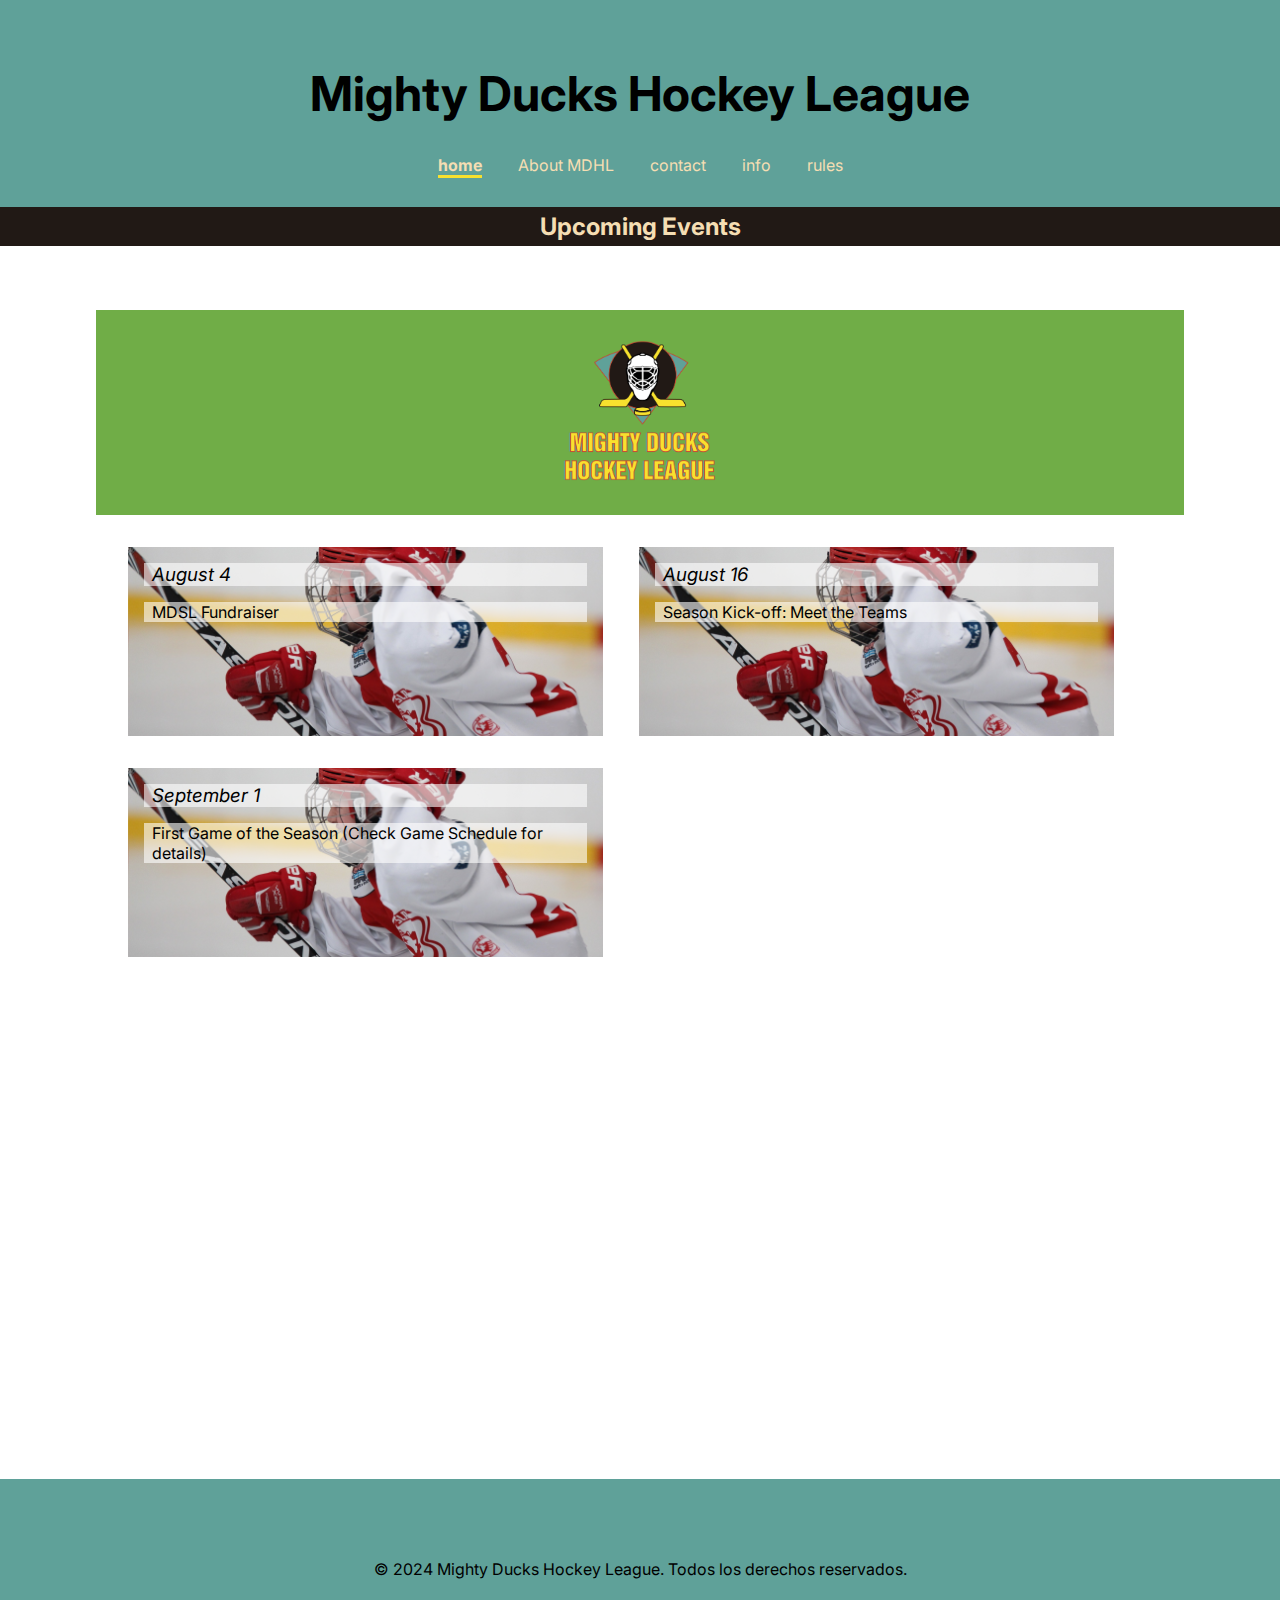
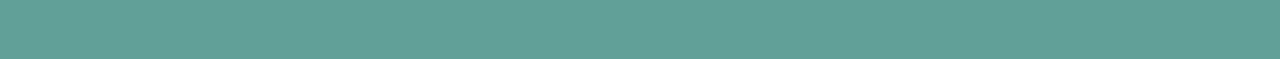
<file: index.html>
<!DOCTYPE html>
<html lang="en">
  <head>
    <meta charset="UTF-8" >
    <meta name="viewport" content="width=device-width, initial-scale=1.0" >
    <title>Document</title>
    <link rel="preconnect" href="https://fonts.googleapis.com" >
    <link rel="preconnect" href="https://fonts.gstatic.com" crossorigin >
    <link
      href="https://fonts.googleapis.com/css2?family=Bebas+Neue&family=Inter:wght@100..900&family=Montserrat:ital@0;1&family=Oswald:wght@200..700&display=swap"
      rel="stylesheet"
    >
    <!-- <link rel="stylesheet" href="./styles/styles.css" > -->
    <link rel="stylesheet" href="./styles/styles2.css">
  </head>
  <body>
    <header>
      <h1>Mighty Ducks Hockey League</h1>
      <!-- <img src="./assets/images/Logo_Mighty_ducks-01.png" alt="main_logo" width="150"> -->
      <nav>
        <div class="nav-element--container">
          <a class="active" href="#">home</a>
          <a href="./pages/about.html">About MDHL</a>
          <a href="./pages/contact.html">contact</a>
          <a href="./pages/game_info.html">info</a>
          <a href="./pages/rules.html">rules</a>
        </div>
      </nav>
      <div class="header-banner"></div>
      <h2>Upcoming Events</h2>
    </header>
    <main>
        <aside class="aside_image--container">
          <img
            src="./assets/images/Logo_Mighty_ducks-01.png"
            alt="hockey_player"
          >
        </aside>
        <div class="text--container">
          <article class="article--text">
            <h3>August 4</h3>
            <p>MDSL Fundraiser</p>
          </article>
          <article>
            <h3>August 16</h3>
            <p>Season Kick-off: Meet the Teams</p>
          </article>
          <article>
            <h3>September 1</h3>
            <p>First Game of the Season (Check Game Schedule for details)</p>
          </article>
        </div>
    </main>
  <footer>
          <p>&copy; 2024 Mighty Ducks Hockey League. Todos los derechos reservados.</p>
      </div>
  </footer></body>
</html>
</file>
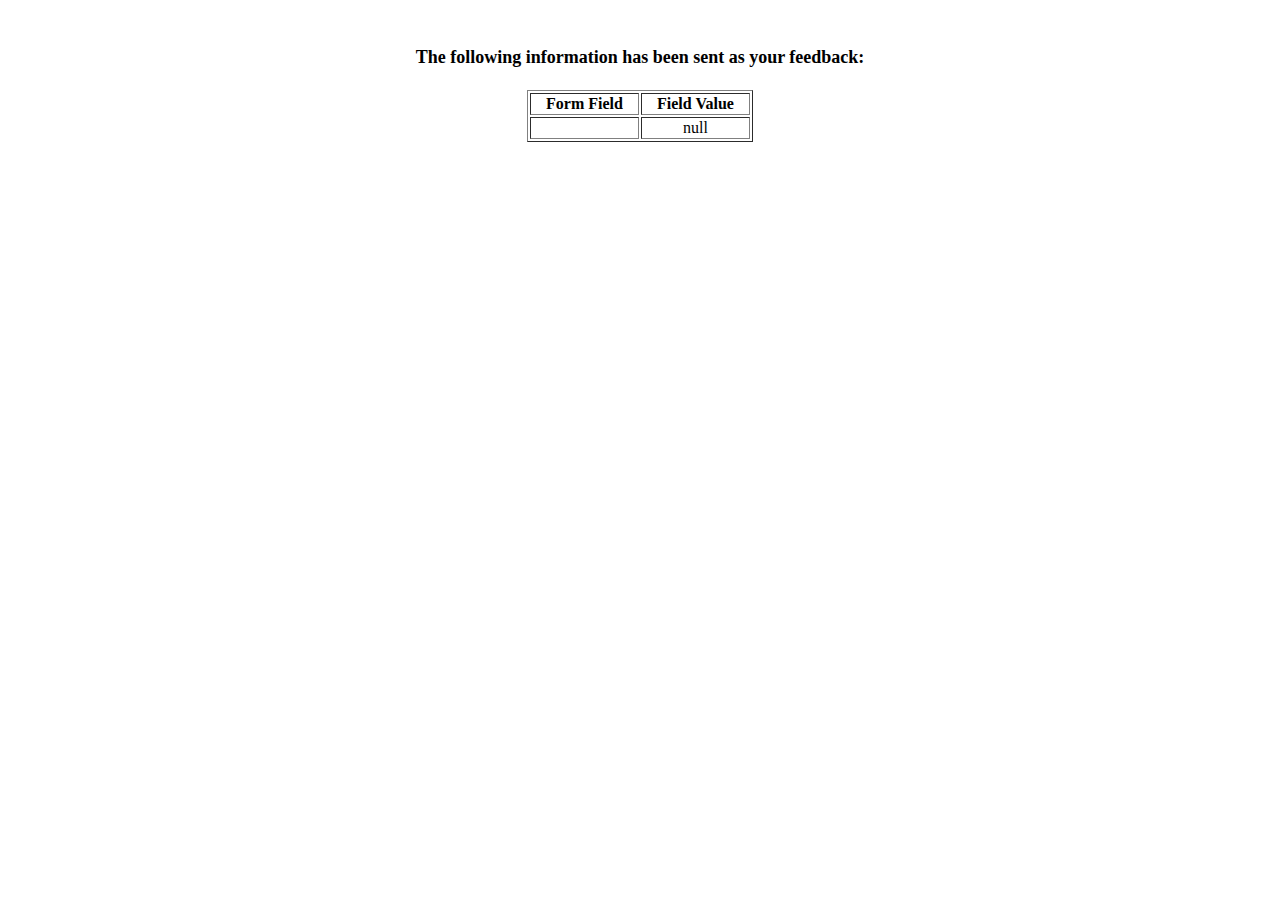
<file: show_data.html>
<html>
<head>
<title>Feedback Sent</title>
</head>
<body>
<p align=center>&nbsp;</p>
<h1 align=center><font size="+1">The following information has been sent as your
  feedback:</font></h1>

<table border="1" align=center width="226">
  <tr>
    <th align="center">Form Field</th>
    <th align="center">Field Value</th>
  </tr>

<script language="javascript">
var args = location.search.substr(1).split('&');
for (var i = 0; i < args.length; ++i) {
  var parts = args[i].split('=');
  if (parts != null) {
    var field = parts[0];
    var value = parts[1];
    if (value == null) {
      value = "null"
    }
    else {
      value = '"' + unescape(value.replace(/\+/g, ' ')) + '"';
    }

    document.writeln('<tr><td align="center">' + field + '</td>');
    document.writeln('<td align="center">' + value + '</td></tr>');
  }
}
</script>

<noscript>
<tr><td>
<p>You need to turn on Javascript in your browser.</p>

<p>In Microsoft Internet Explorer 4 or greater:</p>
<ul>
<li>From the "Tools" menu (in IE 4, it's the "View" menu), select "Internet Options".</li>
<li>Click on the "Security" tab.</li>
<li>Click on the "Custom Level" button. (In IE 4, select "Custom"
and then click on "Settings...".)</li>
<li>Under "Active scripting" make sure "Enable" is selected.</li>
</ul>

<p>In Netscape version 4 or greater:</p>
<ul>
<li>From the <b>Edit</b> menu, select <b>Preferences</b>.</li>
<li>In the <b>Category</b> list on the left, click on the word "Advanced".</li>
<li>In the panel on the right, make sure "Enable JavaScript" is checked.</li>
<li>Click the <b>OK</b> button.</li>
</ul>

</td></tr>
</noscript>

</table>
</body>
</html>
</file>
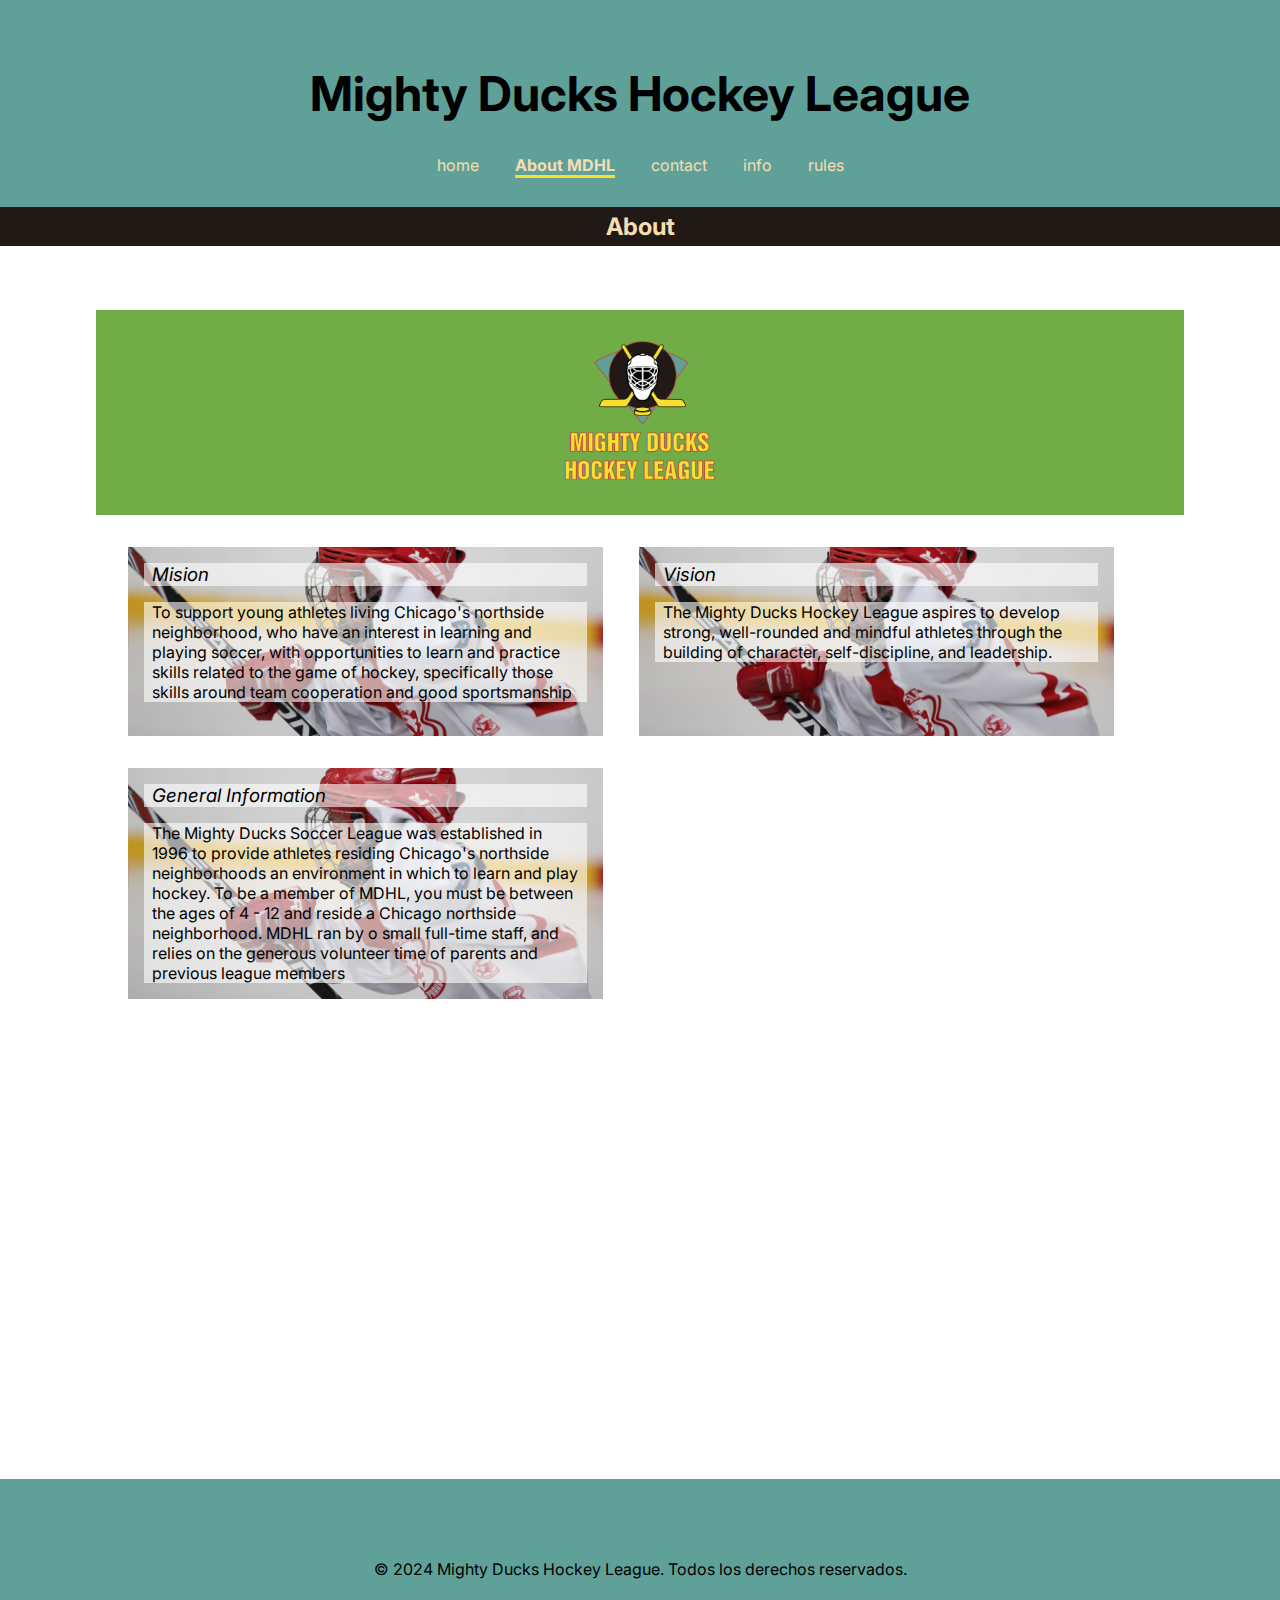
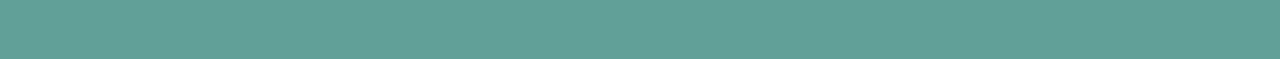
<file: pages/about.html>
<!DOCTYPE html>
<html lang="en">
  <head>
    <meta charset="UTF-8" >
    <meta name="viewport" content="width=device-width, initial-scale=1.0" >
    <link rel="preconnect" href="https://fonts.googleapis.com" >
    <link rel="preconnect" href="https://fonts.gstatic.com" crossorigin >
    <link
      href="https://fonts.googleapis.com/css2?family=Bebas+Neue&family=Inter:wght@100..900&family=Montserrat:ital@0;1&family=Oswald:wght@200..700&display=swap"
      rel="stylesheet"
    >
    <!-- <link rel="stylesheet" href="../styles/styles.css" > -->
    <link rel="stylesheet" href="../styles/styles2.css" >
    <title>Document</title>
  </head>
  <body>
    <header>
      <h1>Mighty Ducks Hockey League</h1>
      <nav>
        <div class="nav-element--container">
          <a href="../index.html">home</a>
          <a class="active" href="#">About MDHL</a>
          <a href="./contact.html">contact</a>
          <a href="./game_info.html">info</a>
          <a href="./rules.html">rules</a>
        </div>
      </nav>
      <div class="header-banner"></div>
      <h2>About</h2>
    </header>

    <main>
      <section>
        <aside class="aside_image--container">
          <img
            src="../assets/images/Logo_Mighty_ducks-01.png"
            alt="hockey_player"
          >
        </aside>
        <div class="text--container">
          <article>
            <h3>Mision</h3>
            <p>
              To support young athletes living Chicago's northside neighborhood,
              who have an interest in learning and playing soccer, with
              opportunities to learn and practice skills related to the game of
              hockey, specifically those skills around team cooperation and good
              sportsmanship
            </p>
          </article>
          <article>
            <h3>Vision</h3>
            <p>
              The Mighty Ducks Hockey League aspires to develop strong,
              well-rounded and mindful athletes through the building of
              character, self-discipline, and leadership.
            </p>
          </article>
          <article>
            <h3>General Information</h3>
            <p>
              The Mighty Ducks Soccer League was established in 1996 to provide
              athletes residing Chicago's northside neighborhoods an environment
              in which to learn and play hockey. To be a member of MDHL, you
              must be between the ages of 4 - 12 and reside a Chicago northside
              neighborhood. MDHL ran by o small full-time staff, and relies on
              the generous volunteer time of parents and previous league members
            </p>
          </article>
        </div>
      </section>
    </main>
  <footer>
          <p>&copy; 2024 Mighty Ducks Hockey League. Todos los derechos reservados.</p>
      </div>
  </footer></body>
</html>
</file>
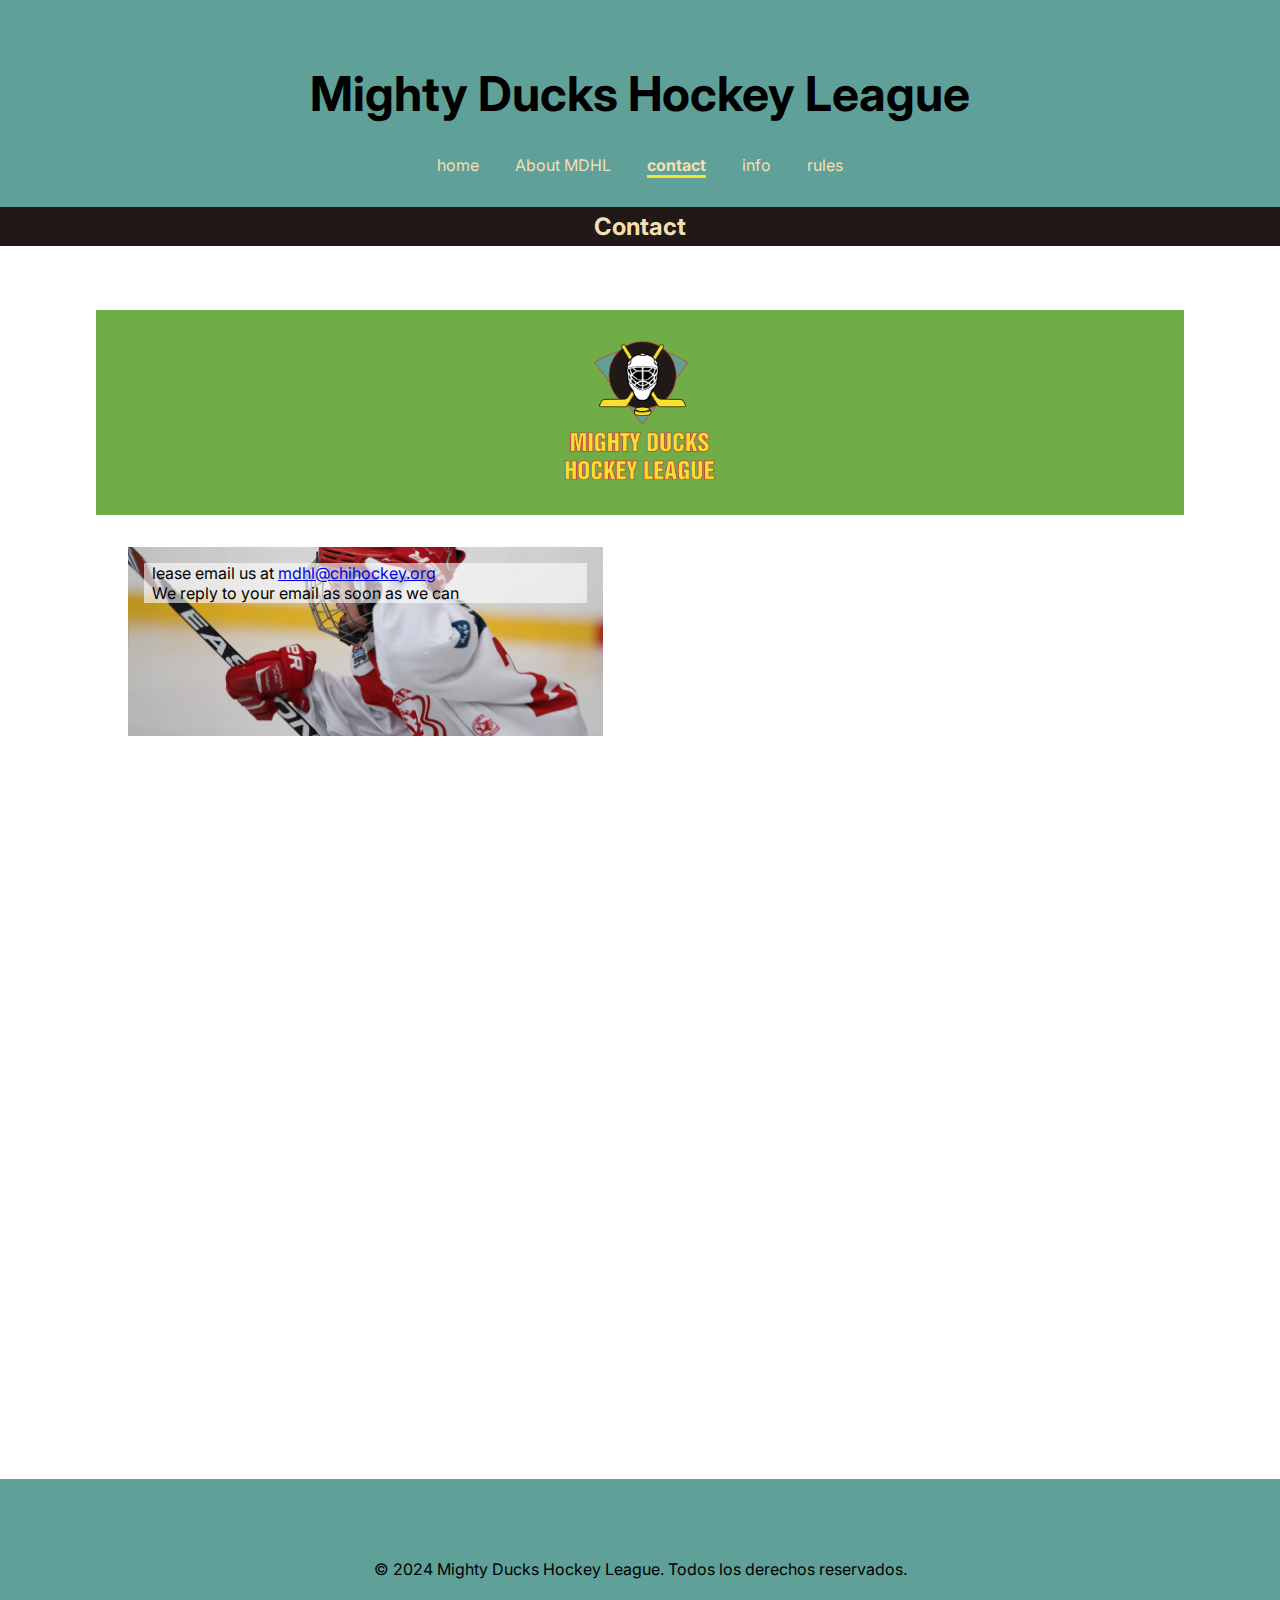
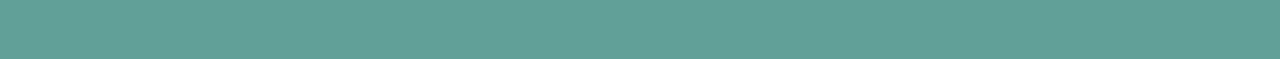
<file: pages/contact.html>
<!DOCTYPE html>
<html lang="en">
  <head>
    <meta charset="UTF-8" >
    <meta name="viewport" content="width=device-width, initial-scale=1.0" >
    <title>Document</title>
    <link rel="preconnect" href="https://fonts.googleapis.com" >
    <link rel="preconnect" href="https://fonts.gstatic.com" crossorigin >
    <link
      href="https://fonts.googleapis.com/css2?family=Bebas+Neue&family=Inter:wght@100..900&family=Montserrat:ital@0;1&family=Oswald:wght@200..700&display=swap"
      rel="stylesheet"
    >
    <!-- <link rel="stylesheet" href="../styles/styles.css" > -->
    <link rel="stylesheet" href="../styles/styles2.css">
  </head>
  <body>
    <header>
      <h1>Mighty Ducks Hockey League</h1>
      <!-- <img src="./assets/images/Logo_Mighty_ducks-01.png" alt="main_logo" width="150"> -->
      <nav>
        <div class="nav-element--container">
          <a href="../index.html">home</a>
          <a href="./about.html">About MDHL</a>
          <a class="active" href="#">contact</a>
          <a href="./game_info.html">info</a>
          <a href="./rules.html">rules</a>
        </div>
      </nav>
      <div class="header-banner"></div>
      <h2>Contact</h2>
    </header>

    <main>
      <section>
        <aside class="aside_image--container">
          <img
            src="../assets/images/Logo_Mighty_ducks-01.png"
            alt="hockey_player"
          >
        </aside>
        <div class="text--container">
          <article>
          <p>lease email us at <a href="mailto:mdhl@chihockey.org">mdhl@chihockey.org</a></p>
          <p>We reply to your email as soon as we can</p>
        </article>  
        </div>
      </section>
    </main>
  <footer>
          <p>&copy; 2024 Mighty Ducks Hockey League. Todos los derechos reservados.</p>
      </div>
  </footer></body>
</html>
</file>
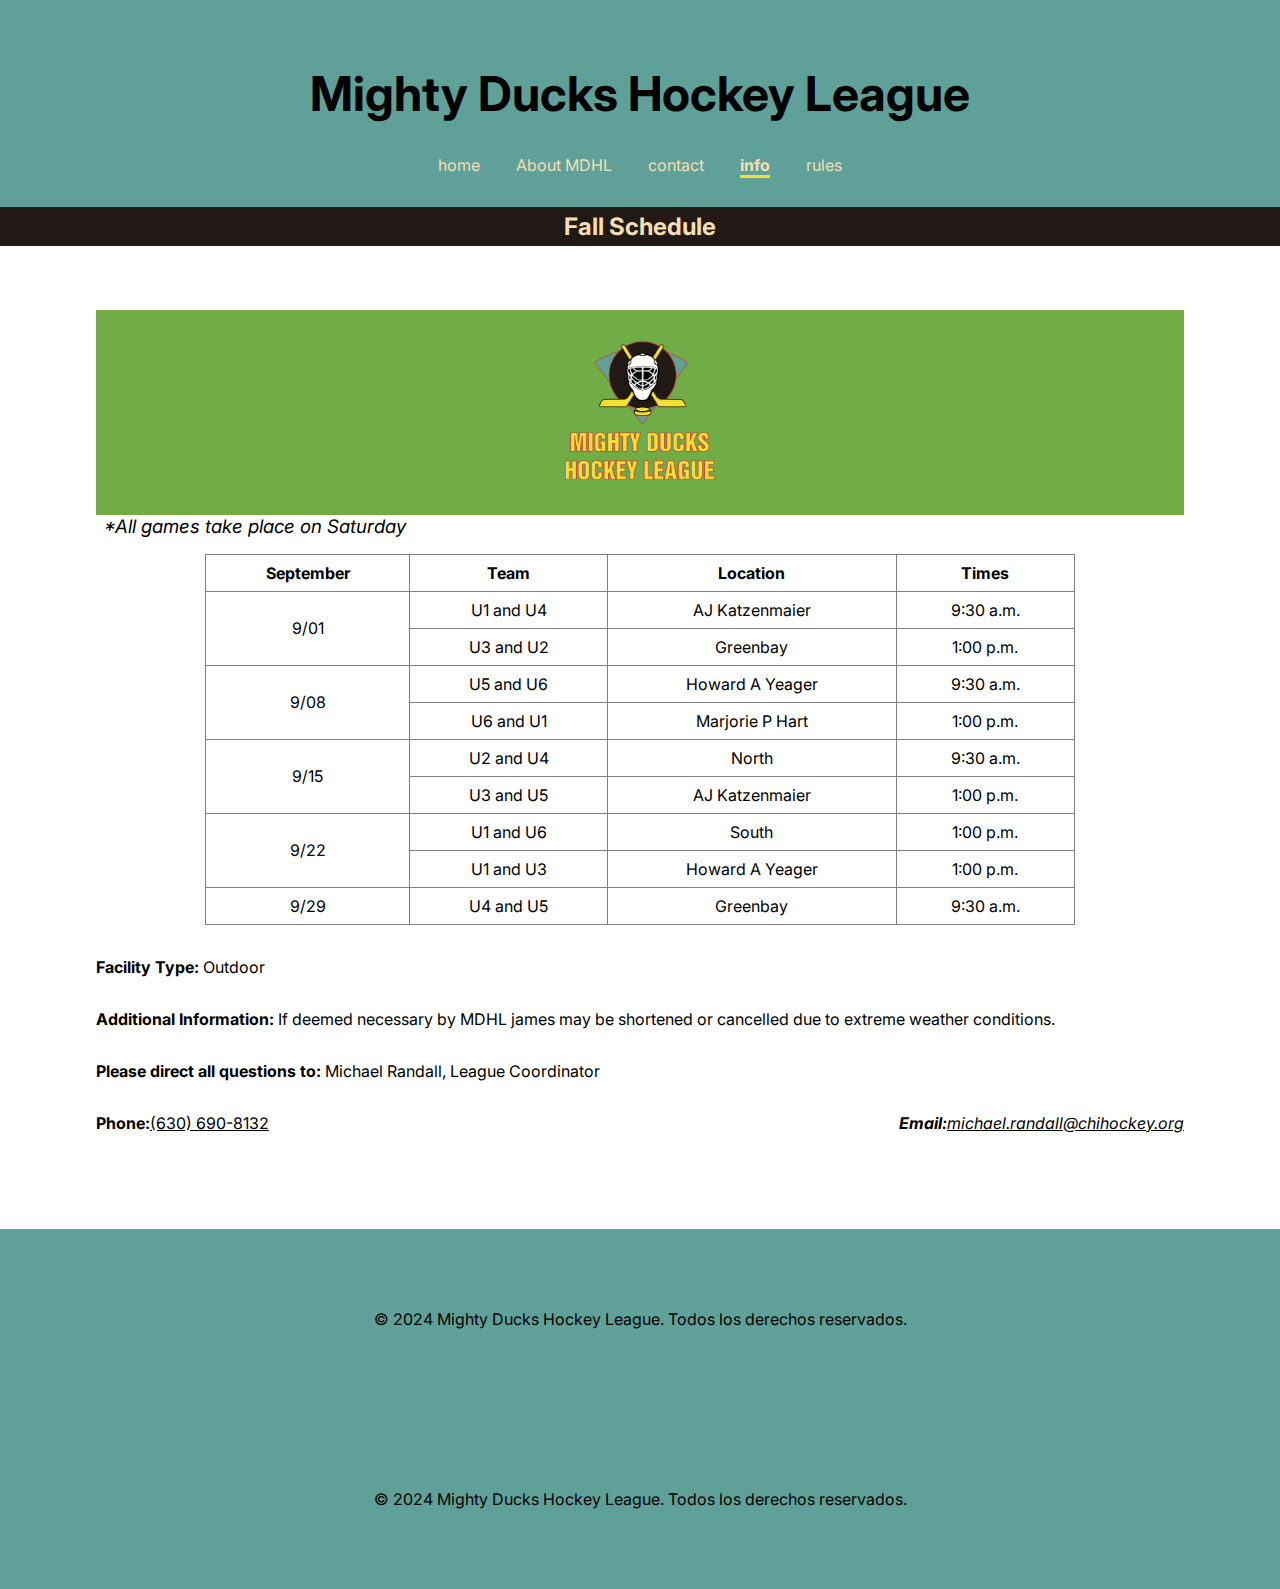
<file: pages/game_info.html>
<!DOCTYPE html>
<html lang="en">
  <head>
    <meta charset="UTF-8" >
    <meta name="viewport" content="width=device-width, initial-scale=1.0" >
    <title>Mighty Ducks Hockey League</title>
    <link rel="preconnect" href="https://fonts.googleapis.com" >
    <link rel="preconnect" href="https://fonts.gstatic.com" crossorigin >
    <link
      href="https://fonts.googleapis.com/css2?family=Bebas+Neue&family=Inter:wght@100..900&family=Montserrat:ital@0;1&family=Oswald:wght@200..700&display=swap"
      rel="stylesheet"
    >
    <!-- <link rel="stylesheet" href="../styles/styles.css" > -->
    <link rel="stylesheet" href="../styles/styles2.css" >
  </head>
  <body>
    <header>
      <h1>Mighty Ducks Hockey League</h1>
      <!-- <img src="./assets/images/Logo_Mighty_ducks-01.png" alt="main_logo" width="150"> -->
      <nav>
        <div class="nav-element--container">
          <a href="../index.html">home</a>
          <a href="./about.html">About MDHL</a>
          <a href="./contact.html">contact</a>
          <a class="active" href="#">info</a>
          <a href="./rules.html">rules</a>
        </div>
      </nav>
      <div class="header-banner"></div>
      <h2>Fall Schedule</h2>
    </header>

    <main>
      <aside class="aside_image--container">
        <img
          src="../assets/images/Logo_Mighty_ducks-01.png"
          alt="hockey_player"
        >
      </aside>
      <h3>*All games take place on Saturday</h3>
      <table border="1">
        <thead>
          <tr>
            <th>September</th>
            <th>Team</th>
            <th>Location</th>
            <th>Times</th>
          </tr>
        </thead>
        <tbody>
          <tr>
            <td rowspan="2">9/01</td>
            <td>U1 and U4</td>
            <td>AJ Katzenmaier</td>
            <td>9:30 a.m.</td>
          </tr>
          <tr>
            <!-- <td>9/01</td> -->
            <td>U3 and U2</td>
            <td>Greenbay</td>
            <td>1:00 p.m.</td>
          </tr>
          <tr>
            <td rowspan="2">9/08</td>
            <td>U5 and U6</td>
            <td>Howard A Yeager</td>
            <td>9:30 a.m.</td>
          </tr>
          <tr>
            <!-- <td>9/08</td> -->
            <td>U6 and U1</td>
            <td>Marjorie P Hart</td>
            <td>1:00 p.m.</td>
          </tr>
          <tr>
            <td rowspan="2">9/15</td>
            <td>U2 and U4</td>
            <td>North</td>
            <td>9:30 a.m.</td>
          </tr>
          <tr>
            <!-- <td>9/15</td> -->
            <td>U3 and U5</td>
            <td>AJ Katzenmaier</td>
            <td>1:00 p.m.</td>
          </tr>
          <tr>
            <td rowspan="2">9/22</td>
            <td>U1 and U6</td>
            <td>South</td>
            <td>1:00 p.m.</td>
          </tr>
          <tr>
            <td>U1 and U3</td>
            <td>Howard A Yeager</td>
            <td>1:00 p.m.</td>
          </tr>
          <tr>
            <td>9/29</td>
            <td>U4 and U5</td>
            <td>Greenbay</td>
            <td>9:30 a.m.</td>
          </tr>
        </tbody>
      </table>
      <section class="aditional_info--container">
        <p><strong>Facility Type:</strong> Outdoor</p>
        <p>
          <strong>Additional Information:</strong> If deemed necessary by MDHL
          james may be shortened or cancelled due to extreme weather conditions.
        </p>
        <p>
          <strong>Please direct all questions to:</strong> Michael Randall,
          League Coordinator
        </p>
        <div class="close-info">
          <!-- <p><strong>Phone:</strong></p> (630) 690-8132 -->
          <div class="phone_container">
            <p><strong>Phone:</strong></p> <a href="tel:+6306908132">(630) 690-8132</a>
          </div>
          <!-- <p><strong>Email:</strong>michael.randall@chihockey.org</p> -->
          <address><p><strong>Email:</strong><a href="mailto:michael.randall@chihockey.org">michael.randall@chihockey.org</a>
        </address>        
        </div>
      </section>
    </main>
    <footer>
          <p>&copy; 2024 Mighty Ducks Hockey League. Todos los derechos reservados.</p>
      </div>
  </footer>
  
  <footer>
          <p>&copy; 2024 Mighty Ducks Hockey League. Todos los derechos reservados.</p>
      </div>
  </footer></body>
</html>
</file>
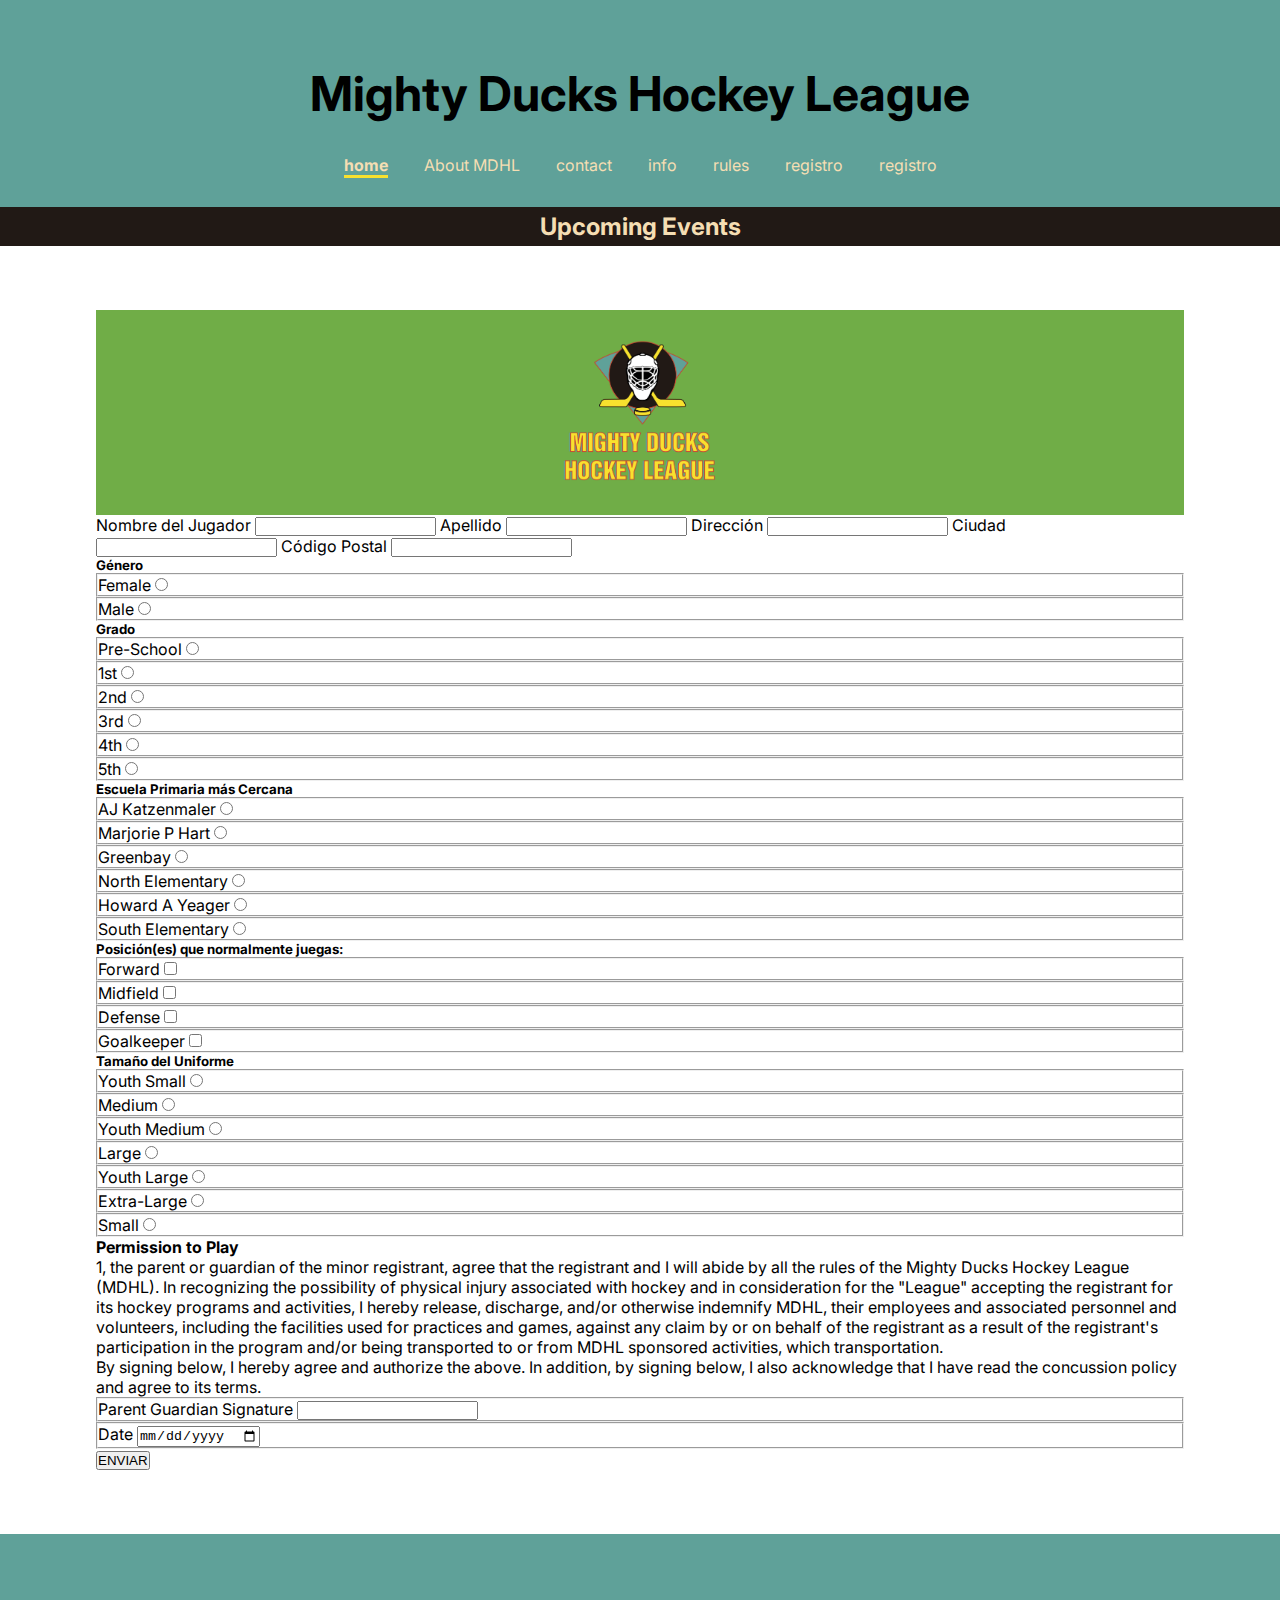
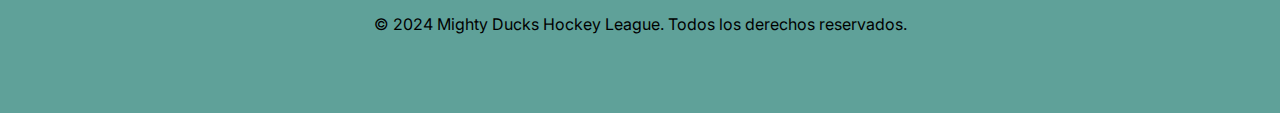
<file: pages/registration.html>
<!DOCTYPE html>
<html lang="en">
  <head>
    <meta charset="UTF-8" >
    <meta name="viewport" content="width=device-width, initial-scale=1.0" >
    <title>Mighty Ducks Hockey League</title>
    <link rel="preconnect" href="https://fonts.googleapis.com" >
    <link rel="preconnect" href="https://fonts.gstatic.com" crossorigin >
    <link
      href="https://fonts.googleapis.com/css2?family=Bebas+Neue&family=Inter:wght@100..900&family=Montserrat:ital@0;1&family=Oswald:wght@200..700&display=swap"
      rel="stylesheet"
    >
    <link rel="stylesheet" href="../styles/styles2.css" >
  </head>
  <body>
    <header>
      <h1>Mighty Ducks Hockey League</h1>
      <nav>
        <div class="nav-element--container">
          <a class="active" href="#">home</a>
          <a href="./pages/about.html">About MDHL</a>
          <a href="./pages/contact.html">contact</a>
          <a href="./pages/game_info.html">info</a>
          <a href="./pages/rules.html">rules</a>
          <a href="#">registro</a>
          <a href="#">registro</a>
        </div>
      </nav>
      <div class="header-banner"></div>
      <h2>Upcoming Events</h2>
    </header>

    <main>
      <aside class="aside_image--container">
        <img
          src="../assets/images/Logo_Mighty_ducks-01.png"
          alt="hockey_player"
        >
      </aside>
      <section class="form--container">
        <form action="../show_data.html" method="post">
          <div class="personal_info--container">
            <label for="first_name">Nombre del Jugador</label>
            <input type="text" id="first_name" name="first_name" >

            <label for="last_name">Apellido</label>
            <input type="text" id="last_name" name="last_name" >

            <label for="street_address">Dirección</label>
            <input type="text" id="street_address" name="street_address" >
            <label for="city">Ciudad</label>
            <input type="text" id="city" name="city" >

            <label for="zip_code">Código Postal</label>
            <input type="text" id="zip_code" name="zip_code" >
          </div>
          <div class="secound_info--cotainer">
            <h5 class="title_form--section">Género</h5>
            <fieldset>
              <label for="female">Female</label>
              <input type="radio" id="female" name="gender" value="female" >
            </fieldset>
            <fieldset>
              <label for="male">Male</label>
              <input type="radio" id="male" name="gender" value="male" >
            </fieldset>
          </div>

          <div class="school_info--container">
            <h5 class="title_form--section">Grado</h5>
            <fieldset>
              <label for="pre_school">Pre-School</label>
              <input
                type="radio"
                id="pre_school"
                name="grade"
                value="pre_school"
              >
            </fieldset>
            <fieldset>
              <label for="1st">1st</label>
              <input type="radio" id="1st" name="grade" value="1st" >
            </fieldset>
            <fieldset>
              <label for="2nd">2nd</label>
              <input type="radio" id="2nd" name="grade" value="2nd" >
            </fieldset>
            <fieldset>
              <label for="3rd">3rd</label>
              <input type="radio" id="3rd" name="grade" value="3rd" >
            </fieldset>
            <fieldset>
              <label for="4th">4th</label>
              <input type="radio" id="4th" name="grade" value="4th" >
            </fieldset>
            <fieldset>
              <label for="5th">5th</label>
              <input type="radio" id="5th" name="grade" value="5th" >
            </fieldset>
          </div>
          <div class="third_info--container">
            <h5 class="title_form--section">Escuela Primaria más Cercana</h5>
            <fieldset>
              <label for="AJ_Katzenmaler">AJ Katzenmaler</label>
              <input
                type="radio"
                id="AJ_Katzenmaler"
                name="closest_school"
                value="AJ Katzenmaler"
              >
            </fieldset>
            <fieldset>
              <label for="Marjorie_P_Hart">Marjorie P Hart</label>
              <input
                type="radio"
                id="Marjorie_P_Hart"
                name="closest_school"
                value="Marjorie P Hart"
              >
            </fieldset>
            <fieldset>
              <label for="Greenbay">Greenbay</label>
              <input
                type="radio"
                id="Greenbay"
                name="closest_school"
                value="Greenbay"
              >
            </fieldset>
            <fieldset>
              <label for="North_Elementary">North Elementary</label>
              <input
                type="radio"
                id="North_Elementary"
                name="closest_school"
                value="North Elementary"
              >
            </fieldset>
            <fieldset>
              <label for="Howard_A_Yeager">Howard A Yeager</label>
              <input
                type="radio"
                id="Howard_A_Yeager"
                name="closest_school"
                value="Howard A Yeager"
              >
            </fieldset>
            <fieldset>
              <label for="South_Elementary">South Elementary</label>
              <input
                type="radio"
                id="South_Elementary"
                name="closest_school"
                value="South Elementary"
              >
            </fieldset>
          </div>

          <div class="position_info--container">
            <h5 class="title_form--section">
              Posición(es) que normalmente juegas:
            </h5>
            <fieldset>
              <label for="forward">Forward</label>
              <input
                type="checkbox"
                id="forward"
                name="positions"
                value="Forward"
              >
            </fieldset>
            <fieldset>
              <label for="midfield">Midfield</label>
              <input
                type="checkbox"
                id="midfield"
                name="positions"
                value="Midfield"
              >
            </fieldset>
            <fieldset>
              <label for="defense">Defense</label>
              <input
                type="checkbox"
                id="defense"
                name="positions"
                value="Defense"
              >
            </fieldset>
            <fieldset>
              <label for="goalkeeper">Goalkeeper</label>
              <input
                type="checkbox"
                id="goalkeeper"
                name="positions"
                value="Goalkeeper"
              >
            </fieldset>
          </div>

          <div class="size_info--container">
            <h5 class="title_form--section">Tamaño del Uniforme</h5>
            <fieldset>
              <label for="youth_small">Youth Small</label>
              <input
                type="radio"
                id="youth_small"
                name="uniform_size"
                value="Youth Small"
              >
            </fieldset>
            <fieldset>
              <label for="medium">Medium</label>
              <input
                type="radio"
                id="medium"
                name="uniform_size"
                value="Medium"
              >
            </fieldset>
            <fieldset>
              <label for="youth_medium">Youth Medium</label>
              <input
                type="radio"
                id="youth_medium"
                name="uniform_size"
                value="Youth Medium"
              >
            </fieldset>
            <fieldset>
              <label for="large">Large</label>
              <input
                type="radio"
                id="large"
                name="uniform_size"
                value="Large"
              >
            </fieldset>
            <fieldset>
              <label for="youth_large">Youth Large</label>
              <input
                type="radio"
                id="youth_large"
                name="uniform_size"
                value="Youth Large"
              >
            </fieldset>
            <fieldset>
              <label for="extra_large">Extra-Large</label>
              <input
                type="radio"
                id="extra_large"
                name="uniform_size"
                value="Extra-Large"
              >
            </fieldset>
            <fieldset>
              <label for="small">Small</label>
              <input
                type="radio"
                id="small"
                name="uniform_size"
                value="Small"
              >
            </fieldset>
          </div>
          <div class="permission_sign--container">
            <p><strong>Permission to Play</strong></p>
            <p>
              1, the parent or guardian of the minor registrant, agree that the
              registrant and I will abide by all the rules of the Mighty Ducks
              Hockey League (MDHL). In recognizing the possibility of physical
              injury associated with hockey and in consideration for the
              "League" accepting the registrant for its hockey programs and
              activities, I hereby release, discharge, and/or otherwise
              indemnify MDHL, their employees and associated personnel and
              volunteers, including the facilities used for practices and games,
              against any claim by or on behalf of the registrant as a result of
              the registrant's participation in the program and/or being
              transported to or from MDHL sponsored activities, which
              transportation.
            </p>
            <p>
              By signing below, I hereby agree and authorize the above. In
              addition, by signing below, I also acknowledge that I have read
              the concussion policy and agree to its terms.
            </p>
            <div class="signature--container">
              <fieldset>
                <label for="parent_signature">Parent Guardian Signature</label>
                <input
                  type="text"
                  id="parent_signature"
                  name="parent_signature"
                >
              </fieldset>
              <fieldset>
                <label for="date">Date</label>
                <input type="date" id="date" name="date" >
              </fieldset>
            </div>
          </div>
          <button type="submit">ENVIAR</button>
        </form>
      </section>
    </main>
    <footer>
      <p>
        &copy; 2024 Mighty Ducks Hockey League. Todos los derechos reservados.
      </p>
    </footer>
  </body>
</html>
</file>
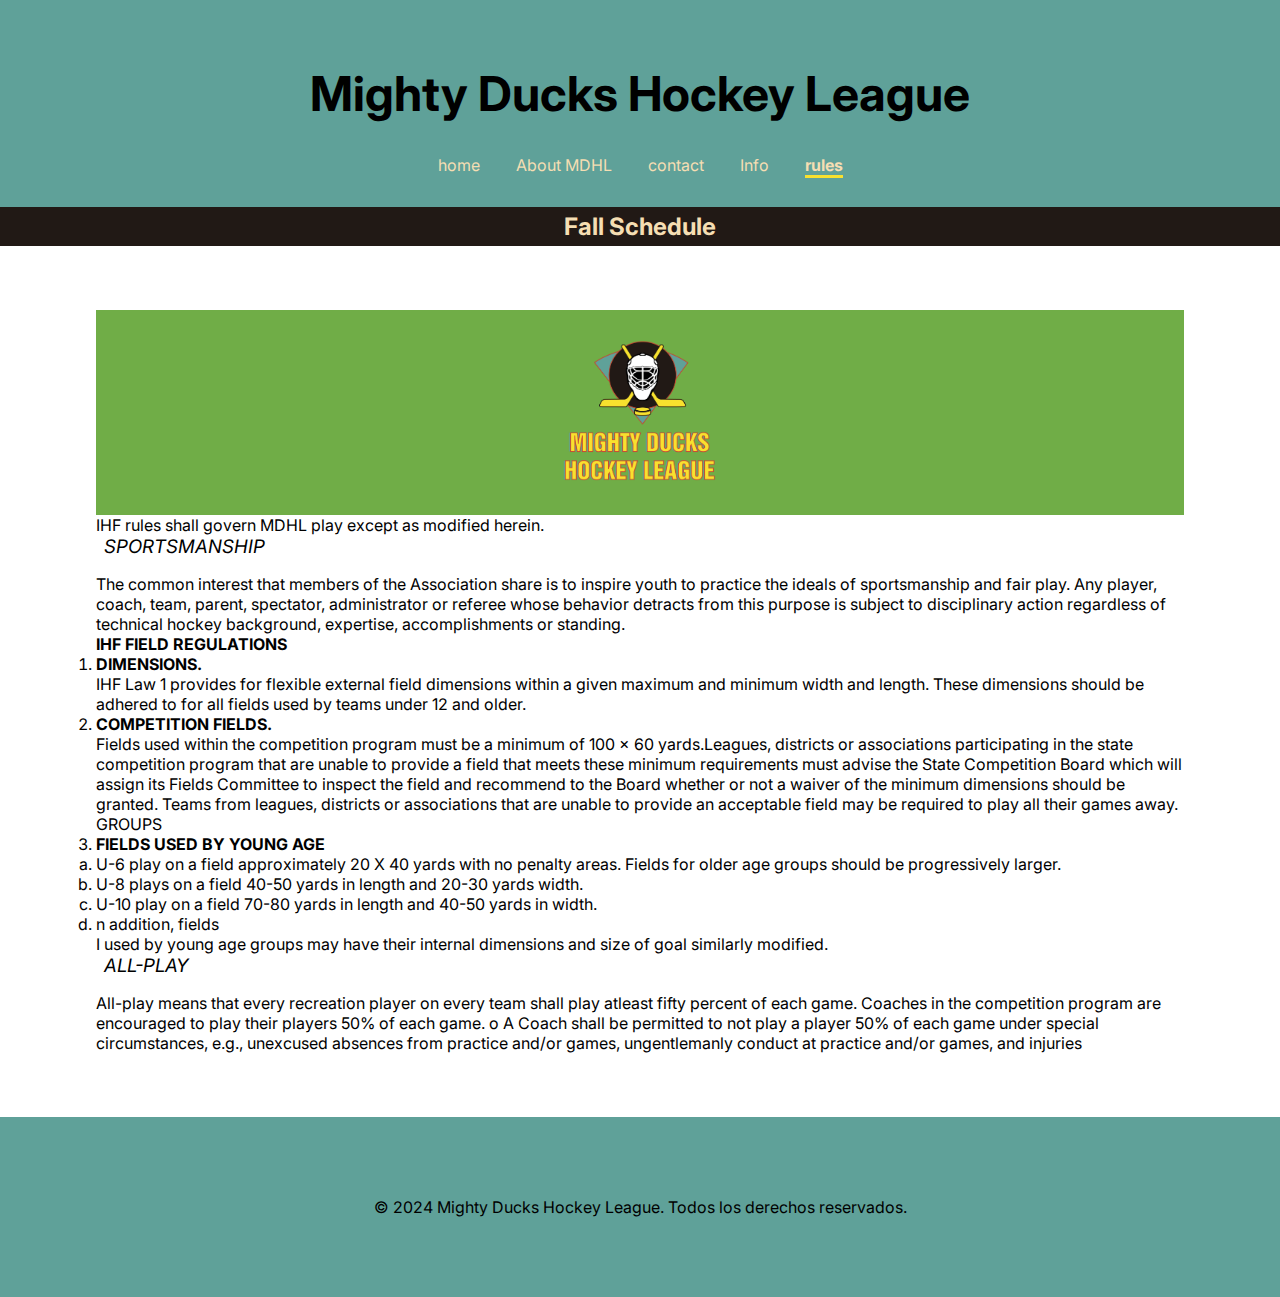
<file: pages/rules.html>
<!DOCTYPE html>
<html lang="en">
  <head>
    <meta charset="UTF-8" >
    <meta name="viewport" content="width=device-width, initial-scale=1.0" >
    <title>Document</title>
    <link rel="preconnect" href="https://fonts.googleapis.com" >
    <link rel="preconnect" href="https://fonts.gstatic.com" crossorigin >
    <link
      href="https://fonts.googleapis.com/css2?family=Bebas+Neue&family=Inter:wght@100..900&family=Montserrat:ital@0;1&family=Oswald:wght@200..700&display=swap"
      rel="stylesheet"
    >
    <!-- <link rel="stylesheet" href="../styles/styles.css" > -->
    <link rel="stylesheet" href="../styles/styles2.css" >
  </head>
  <body>
    <header>
      <h1>Mighty Ducks Hockey League</h1>
      <!-- <img src="./assets/images/Logo_Mighty_ducks-01.png" alt="main_logo" width="150"> -->
      <nav>
        <div class="nav-element--container">
          <a href="../index.html">home</a>
          <a href="./about.html">About MDHL</a>
          <a href="./contact.html">contact</a>
          <a href="./game_info.html">Info</a>
          <a class="active" href="#">rules</a>
        </div>
      </nav>
      <div class="header-banner"></div>
      <h2>Fall Schedule</h2>
    </header>

    <main>
      <aside class="aside_image--container">
        <img
          src="../assets/images/Logo_Mighty_ducks-01.png"
          alt="hockey_player"
        >
      </aside>
      IHF rules shall govern MDHL play except as modified herein.
      <h3>SPORTSMANSHIP</h3>
      <ul>
        <li>
          <p>
            The common interest that members of the Association share is to
            inspire youth to practice the ideals of sportsmanship and fair play.
            Any player, coach, team, parent, spectator, administrator or referee
            whose behavior detracts from this purpose is subject to disciplinary
            action regardless of technical hockey background, expertise,
            accomplishments or standing.
          </p>
        </li>

        <li>
          <h4>IHF FIELD REGULATIONS</h4>
          <ol>
            <li>
              <h4>DIMENSIONS.</h4>
              <p>
                IHF Law 1 provides for flexible external field dimensions within
                a given maximum and minimum width and length. These dimensions
                should be adhered to for all fields used by teams under 12 and
                older.
              </p>
            </li>
            <li>
              <h4>COMPETITION FIELDS.</h4>
              <p>
                Fields used within the competition program must be a minimum of
                100 x 60 yards.Leagues, districts or associations participating
                in the state competition program that are unable to provide a
                field that meets these minimum requirements must advise the
                State Competition Board which will assign its Fields Committee
                to inspect the field and recommend to the Board whether or not a
                waiver of the minimum dimensions should be granted. Teams from
                leagues, districts or associations that are unable to provide an
                acceptable field may be required to play all their games away.
                GROUPS
              </p>
            </li>
            <li>
              <h4>FIELDS USED BY YOUNG AGE</h4>
              <ol type="a">
                <li>
                  U-6 play on a field approximately 20 X 40 yards with no
                  penalty areas. Fields for older age groups should be
                  progressively larger.
                </li>
                <li>
                  U-8 plays on a field 40-50 yards in length and 20-30 yards
                  width.
                </li>
                <li>
                  U-10 play on a field 70-80 yards in length and 40-50 yards in
                  width.
                </li>
                <li>n addition, fields</li>
              </ol>
              <p>
                I used by young age groups may have their internal dimensions
                and size of goal similarly modified.
              </p>
            </li>
          </ol>
        </li>
        <li>
          <h3>ALL-PLAY</h3>
          <p>
            All-play means that every recreation player on every team shall play
            atleast fifty percent of each game. Coaches in the competition
            program are encouraged to play their players 50% of each game. o A
            Coach shall be permitted to not play a player 50% of each game under
            special circumstances, e.g., unexcused absences from practice and/or
            games, ungentlemanly conduct at practice and/or games, and injuries
          </p>
        </li>
      </ul>
    </main>
  <footer>
          <p>&copy; 2024 Mighty Ducks Hockey League. Todos los derechos reservados.</p>
      </div>
  </footer></body>
</html>
</file>
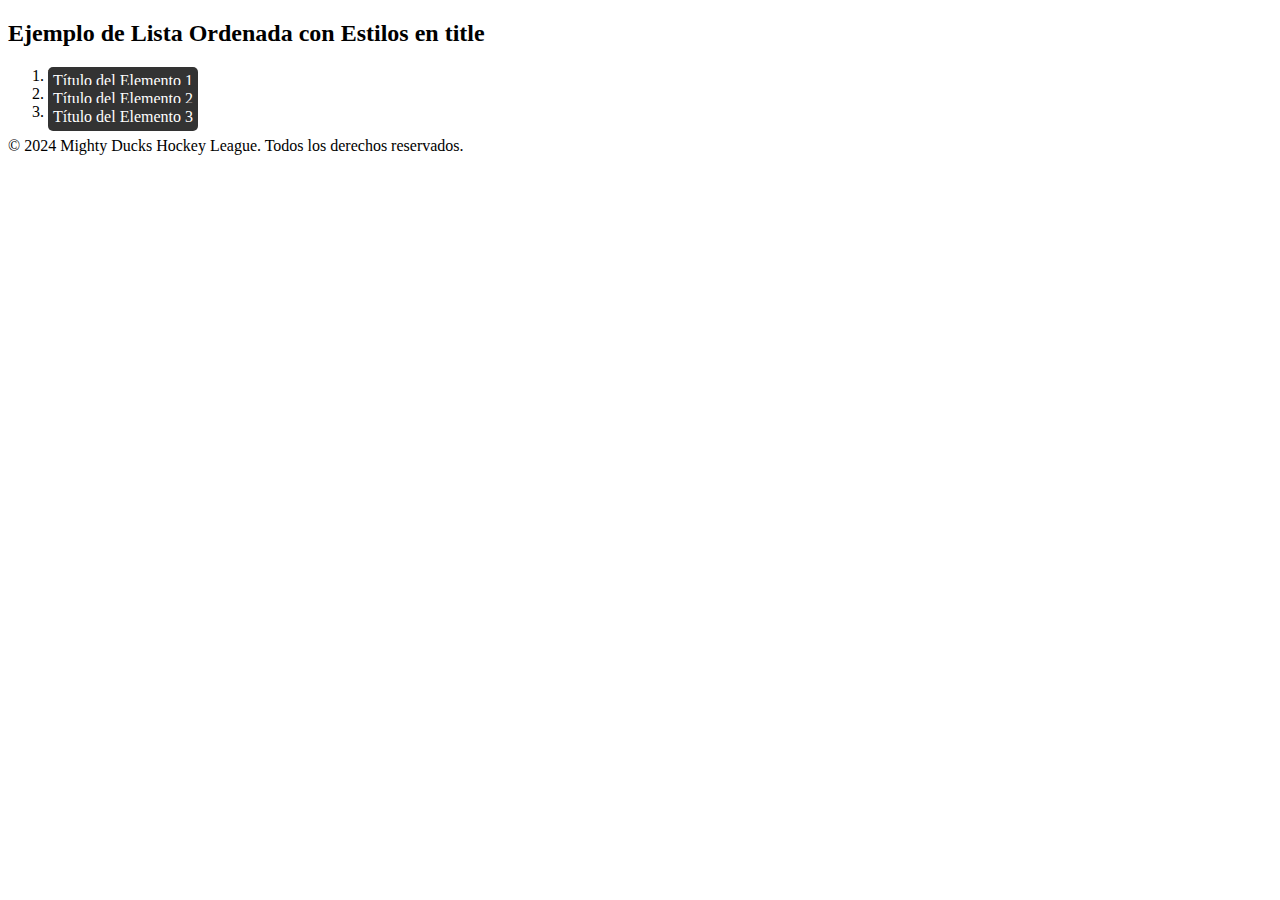
<file: pages/test.html>
<!DOCTYPE html>
<html>
<head>
  <title>Estilizar title en un <li> de una <ol></title>
  <style>
    /* Estilo del mensaje emergente personalizado */
    /* ol li {
      position: relative;
      cursor: pointer;
    } */

    ol li::before {
      content: attr(title);
      position: absolute;
      background-color: #333;
      color: #fff;
      padding: 5px;
      border-radius: 5px;
      /* visibility: hidden; */
      /* opacity: 0;
      transition: opacity 0.3s ease-in-out; */
    }

    /* ol li:hover::before {
      visibility: visible;
      opacity: 1;
    } */
  </style>
</head>
<body>

<h2>Ejemplo de Lista Ordenada con Estilos en title</h2>

<ol>
  <li title="Título del Elemento 1">Elemento 1</li>
  <li title="Título del Elemento 2">Elemento 2</li>
  <li title="Título del Elemento 3">Elemento 3</li>
</ol>

<footer>
          <p>&copy; 2024 Mighty Ducks Hockey League. Todos los derechos reservados.</p>
      </div>
  </footer></body>
</html>
</file>
<file: styles/styles.css>
:root {
  --button-color: #4472c4;
  --active-button-color: #70ad47;
}

* {
  margin: 0;
  padding: 0;
  box-sizing: border-box;
}

body {
  /* font-family: "Oswald", sans-serif; */
  font-family: "Inter", sans-serif;
}

h1 {
  font-size: 3rem;
}

h2 {
  text-align: center;
  border: 1px solid;
  padding: 0.3rem;
}

nav,
h1 {
  display: inline-block;
}

header {
  margin: 12px 0;
}

.nav-element--container {
  position: absolute;
  right: 15px;
}

.header-banner {
  width: 100%;
  height: 40vh;
  background-image: url(../assets/images/design1_image2.jpg);
  background-position: top;
  background-repeat: no-repeat;
  background-size: cover;
  /* background-color: blueviolet; */
}

nav a {
  border: 1px solid black;
  padding: 0.5rem;
  background-color: var(--button-color);
  color: white;
  text-decoration: none;
  margin: 0 5px;
  box-shadow: 3px 3px rgba(2,2,2,0.4);
}

nav a.active {
  background-color: var(--active-button-color);
}

.aside_image--container,
.text--container {
  display: inline-block;
  padding: 20px;
}

.text--container {
  vertical-align: top;
width: 80%;
}

/* .text--container p {
  word-wrap: break-word; 
  overflow-wrap: break-word; 
  overflow: hidden; 
} */

.aside_image--container img {
  width: 100px;
}

.text--container article {
  margin-bottom: 20px;
}
</file>
<file: styles/styles2.css>
:root {
  --button-color: #4472c4;
  --active-button-color: #70ad47;
  --background-one: #5fa199;
}

* {
  margin: 0;
  padding: 0;
  box-sizing: border-box;
}

body {
  /* font-family: "Oswald", sans-serif; */
  font-family: "Inter", sans-serif;
}

h1 {
  font-size: 3rem;
}

h2 {
  text-align: center;
  padding: 0.3rem;
  background-color: #211915;
  color: wheat;
}

h3{
  margin-bottom: 1rem;
  font-weight:400;
  font-style: italic;
}
nav {
  margin: 2rem;
}

nav,
h1 {
  /* display: inline-block; */
  text-align: center;
}

header {
  /* margin: 12px 0 0 0; */
  padding-top: 4rem;
  background-color: var(--background-one);
  background-color: #5fa199;
}

main{
  padding: 4rem 6rem;
  display: flex;
  flex-direction: column;
}

.aside_image--container {
  background-color: #70ad47;
  text-align: center;
  padding: 10px;
}

.aside_image--container img {
  width: 175px;
  /* margin: auto; */
}

.nav-element--container a {
  color: wheat;
  text-decoration: none;
  margin: 0 1rem;
}

.nav-element--container a.active {
  border-bottom: 3px solid #f8e12e;
  font-weight: bold;
}

.nav-element--container a:hover {
  border-bottom: 3px solid #f8e12e;
}

.text--container {
  /* background-image: url(../assets/images/hockey_1.jpg); */
  /* background-position: center; */
  /* background-repeat: none; */
  /* background-size: cover; */
  height: 100vh;
  padding: 1rem;
}

.text--container article {
    background-image: url(../assets/images/hockey_1.jpg);
    background-position: center;
    background-repeat: none;
    background-size: cover;
    display: inline-block;
    background-color: wheat;
    width: 45%;
    margin: 1rem;
    padding: 1rem;
    vertical-align: top;
    min-height: 189px;
}
.text--container article:hover {
    /* padding: 3rem 1rem; */
    transform: scale(1.3);
    transition: all 0.2s;
}

.text--container p, h3{
    color: black;
    background-color: wheat;
    background-color: rgba(255, 255, 255, 0.6);
    padding: 0 0.5rem;
}

table{
  border-collapse: collapse;
  align-self: center;
  width: 80%;
}

table td, th{
  padding: 0.5rem 1rem;
  text-align: center;
}

.aditional_info--container{
  padding-top: 2rem;
}

.aditional_info--container p{
  margin-bottom: 2rem;
}

.close-info{
  width: 100%;
  display: flex;
  justify-content: space-between;
}

.close-info a{
  color: black;
}

ul{
  list-style: none;
}

.phone_container{
  display: flex;
}

footer{
  width: 100%;
  height: 20vh;
  display: flex;
  justify-content: center;
  align-items: center;
  background-color: var(--background-one);
}
</file>
